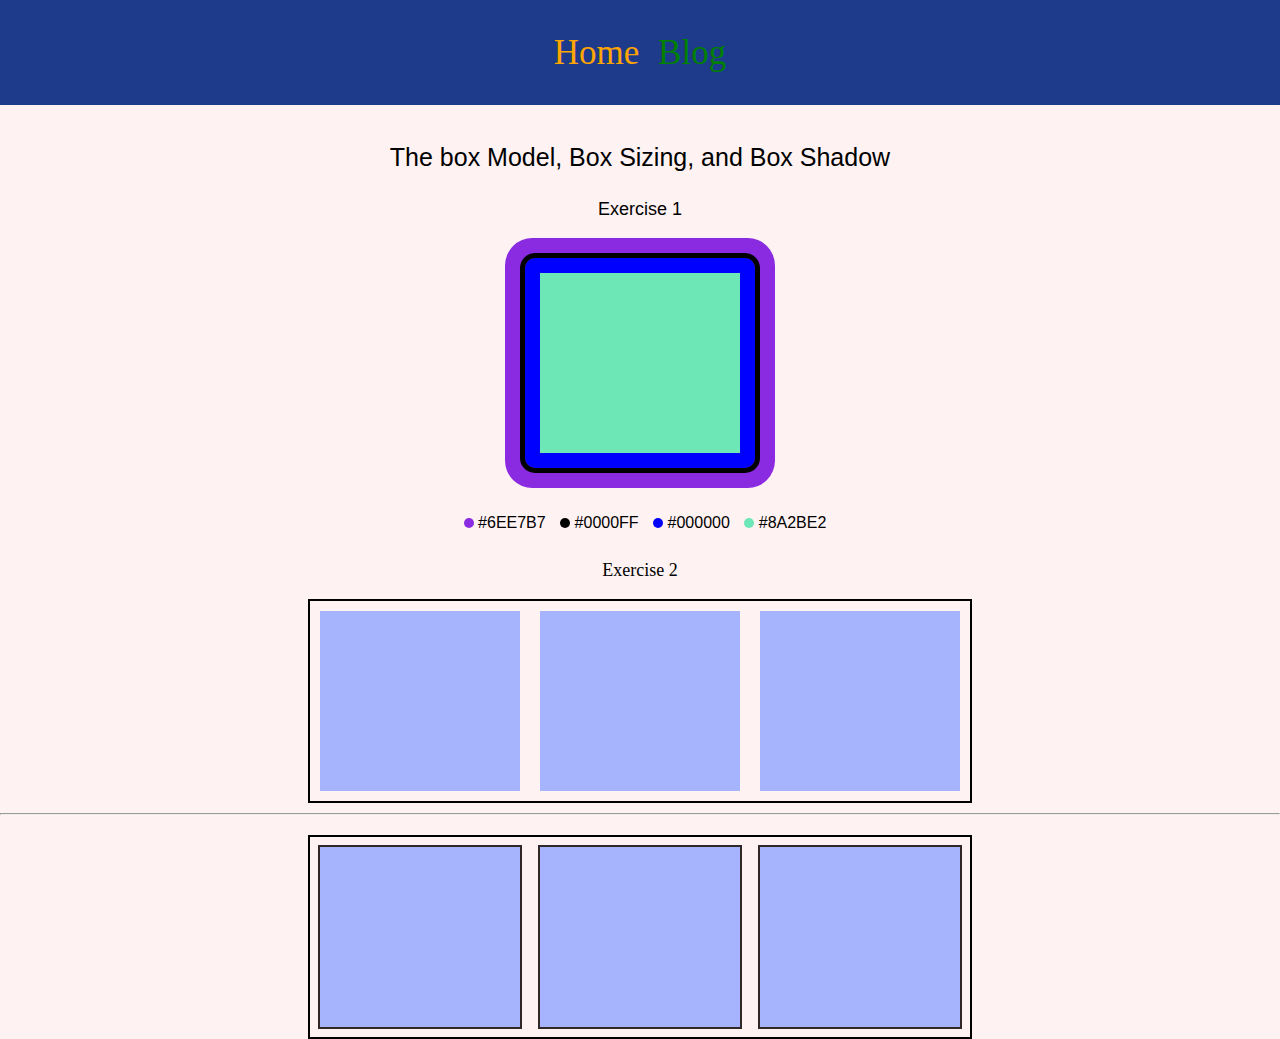
<file: index.html>
<!DOCTYPE html>
<html lang="en">
<head>
    <meta charset="UTF-8">
    <meta http-equiv="X-UA-Compatible" content="IE=edge">
    <meta name="viewport" content="width=device-width, initial-scale=1.0">
    <title>CheckPoint</title>
    <link rel="stylesheet" href="./Assets/Stylesheet/style.css">
</head>
<body>
    <header>
        <nav >
            <a  class="nav1 current" href="#home">Home</a>
            <a  class="nav1 " href="blog.html" >Blog</a>
        </nav>
    </header>
    <main>
        <section class="sec">
            <h2> The box Model, Box Sizing, and Box Shadow </h2>
            <p>
                Exercise 1
            </p>
             <div class="exercise"> </div>


                <div class="circle">

                    <span class="dot dot1"></span>
                    <span>#6EE7B7 </span>
                    <span class=" dot dot2"></span>
                    <span>	#0000FF</span>
                    <span class="dot dot3"></span>
                    <span>#000000</span>
                    <span class="dot dot4"></span>
                    <span>#8A2BE2</span>
              </div>
            
                

        </section>
        <div>
            <p>
                Exercise 2
            </p>
            <div class="container">
                <span class="box">hi</span>
                <span class="box">
                    hi
                </span>
                <span class="box"> 
                    hi
                </span>
                

        </div> 
        <hr>
        
        <section >
            <div class="container">
                <span class="box box1" ></span>
                <span class="box box1" ></span>
                <span class="box box1" ></span>
            </div>

        </section>
    </main>
    
</body>
</html>
</file>
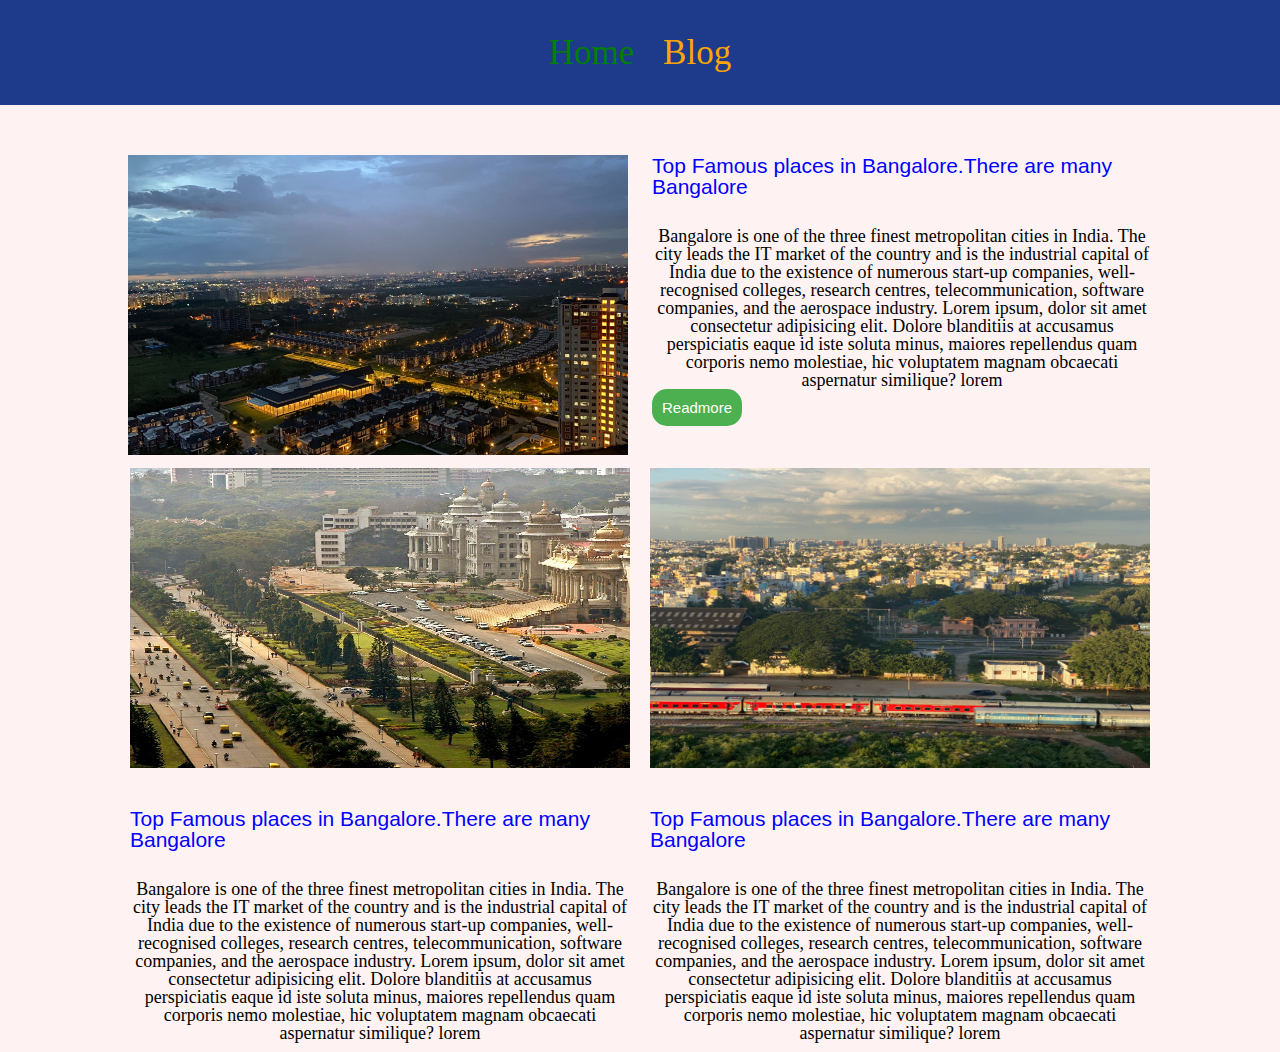
<file: blog.html>
<!DOCTYPE html>
<html lang="en">
<head>
    <meta charset="UTF-8">
    <meta http-equiv="X-UA-Compatible" content="IE=edge">
    <meta name="viewport" content="width=device-width, initial-scale=1.0">
    <title>Checkpoint</title>
    <link rel="stylesheet" href="Assets/Stylesheet/style.css">
</head>
<body>
    
    <header>
        <nav>
            <a  class="nav1" href="index.html">Home<a>
            <a class="nav1 current" href="#blog">Blog</a>
        </nav>

    </header>
    <main>
        <section >
            <article class="article1">
                <img  class="img1" src="Assets/Media/Bangalore-1.jpg" alt="Bangalore Image ">
                <div class="div1">
                    <h2 class="heading">
                        Top Famous places in Bangalore.There are many <br> Bangalore
                    </h2>
                    <p class="para">
                        Bangalore is one of the three finest metropolitan cities in India. The city leads the IT market of the country and is the industrial capital of India due to the existence of numerous start-up companies, well-recognised colleges, research centres, telecommunication, software companies, and the aerospace industry.
                        Lorem ipsum, dolor sit amet consectetur adipisicing elit. Dolore blanditiis at accusamus perspiciatis eaque id iste soluta minus, maiores repellendus quam corporis nemo molestiae, hic voluptatem magnam obcaecati aspernatur similique?
                        lorem
                    </p>
                    
                    <button class="button">Readmore</button>
                </div>
               
                
            </article>
           
           
        </section>
        <section class="sec2">
            
                <article class="article2">
                    <img class="image1" src="./Assets/Media/bangalore-2.jpg">
                <h2 class="heading">
                    Top Famous places in Bangalore.There are many <br> Bangalore
                </h2>
                <p class="para">
                    Bangalore is one of the three finest metropolitan cities in India. The city leads the IT market of the country and is the industrial capital of India due to the existence of numerous start-up companies, well-recognised colleges, research centres, telecommunication, software companies, and the aerospace industry.
                    Lorem ipsum, dolor sit amet consectetur adipisicing elit. Dolore blanditiis at accusamus perspiciatis eaque id iste soluta minus, maiores repellendus quam corporis nemo molestiae, hic voluptatem magnam obcaecati aspernatur similique?
                    lorem
                </p>
                <a href="#">Learn More</a>
                </article>
                <article class="article3">
                    <img class="image2" src="./Assets/Media/Bangalore-3.jpg" alt="Bangaloreimages3">
                <h2 class="heading">
                    Top Famous places in Bangalore.There are many <br> Bangalore
                </h2>
                <p class="para">
                    Bangalore is one of the three finest metropolitan cities in India. The city leads the IT market of the country and is the industrial capital of India due to the existence of numerous start-up companies, well-recognised colleges, research centres, telecommunication, software companies, and the aerospace industry.
                    Lorem ipsum, dolor sit amet consectetur adipisicing elit. Dolore blanditiis at accusamus perspiciatis eaque id iste soluta minus, maiores repellendus quam corporis nemo molestiae, hic voluptatem magnam obcaecati aspernatur similique?
                    lorem
                </p>
                <a href="#">Learn More</a>
                </article>
                
            
           

        </section>
    </main>
    
</body>
</html>
</file>
<file: Assets/Stylesheet/style.css>
html, body, div, span, applet, object, iframe,
h1, h2, h3, h4, h5, h6, p, blockquote, pre,
a, abbr, acronym, address, big, cite, code,
del, dfn, em, img, ins, kbd, q, s, samp,
small, strike, strong, sub, sup, tt, var,
b, u, i, center,
dl, dt, dd, ol, ul, li,
fieldset, form, label, legend,
table, caption, tbody, tfoot, thead, tr, th, td,
article, aside, canvas, details, embed, 
figure, figcaption, footer, header, hgroup, 
menu, nav, output, ruby, section, summary,
time, mark, audio, video {
	margin: 0;
	padding: 0;
	border: 0;
	font-size: 100%;
	font: inherit;
	vertical-align: baseline;
}
/* HTML5 display-role reset for older browsers */
article, aside, details, figcaption, figure, 
footer, header, hgroup, menu, nav, section {
	display: block;
}
body {
	line-height: 1;
}
ol, ul {
	list-style: none;
}
blockquote, q {
	quotes: none;
}
blockquote:before, blockquote:after,
q:before, q:after {
	content: '';
	content: none;
}
table {
	border-collapse: collapse;
	border-spacing: 0;
}

body{
    background-color:  #FEF2F2;

}

header{
    text-align: center;
    background-color: 
    #1E3A8A ;
    padding: 15px ;
    

     
    
}
nav{
  font-size: 35px;
  padding: 20px;
  
  

}

a{
    color: green;
    margin: 5px;
}


.nav1{
    text-decoration: none;

}
.current{
    color: orange;
}

.sec{
    font-family: Impact, Haettenschweiler, 'Arial Narrow Bold', sans-serif;
    text-align: center;
   
}

h2{
    font-size: 25px;
    margin-top: 40px;
}

p{
    font-size: 18px;
    margin-top: 30px;
    
    text-align: center;
   
}
hr {
    margin-top: 10px;
}

.exercise{
    width: 200px;
    height: 180px;
    background-color: #6EE7B7;
    margin: 0 auto;
    margin-top: 40px;
    border: 15px solid blue;
    outline: 5px solid black;
    box-shadow:  0px 0px 0 20px blueviolet, 0 0 0 5px darkcyan;
    border-radius: 10px;
    
    
}

.dot{
    height: 10px;
    width: 10px;
    border-radius: 50%;
    margin-left: 10px;
    display: inline-block;
    margin-top: 50px;


}
.dot1{
    background-color:#8A2BE2 ;
}
.dot2{
    background-color:black ;
}
.dot3{
    background-color:blue ;
}
.dot4{
    background-color: #6EE7B7;
}

.container{
    width: 660px;
    border : 2px solid;
    margin: 0 auto;
    margin-top: 20px;
    font-size: 0;
}

.box{
    width: 200px;
    height: 180px;
    margin-left: 20px;
    display: inline-block;
    margin: 10px;
    background-color: #A5B4FC ;
    outline-style: 2px  solid blue;
}

.box1{
    outline: 2px solid rgb(49, 39, 39);
}

.article1{
    text-align: center;
}

.img1{
    Width: 500px ;
    height: 300px;
    margin-top: 50px;
}
.div1{
    width: 500px;
    display: inline-block;
    vertical-align: top;
    margin-left: 20px;
    margin-top: 10px;
    text-align: start;
}
.heading{
    font-size: 21px;
    color: blue;
    font-family: Impact, Haettenschweiler, 'Arial Narrow Bold', sans-serif;
}
.button {
    background-color: #4CAF50; 
    border: none;
    color: white;
    padding: 10px 10px ;
    text-align: center;
    text-decoration: none;
    display: inline-block;
    font-size: 15px;
    border-radius: 15px;
}
.div2{
    width: 500px;
    height: 500px ;
    text-align: justify;
    text-align: center;
    vertical-align: top;
     
}
.sec2{

     text-align: center;
     font-size: 0;
     
}
.article2{
    width: 500px ;
     display: inline-block;
     text-align: start;
    margin:10px ;


}
.image1{
      width: 500px;
      height: 300px;
}  

.article3{
     width: 500px ;
    display: inline-block;
    text-align: start;
    margin:10px ;
    
} 
     
.image2{
    width: 500px;
    height: 300px;
    
}
</file>
